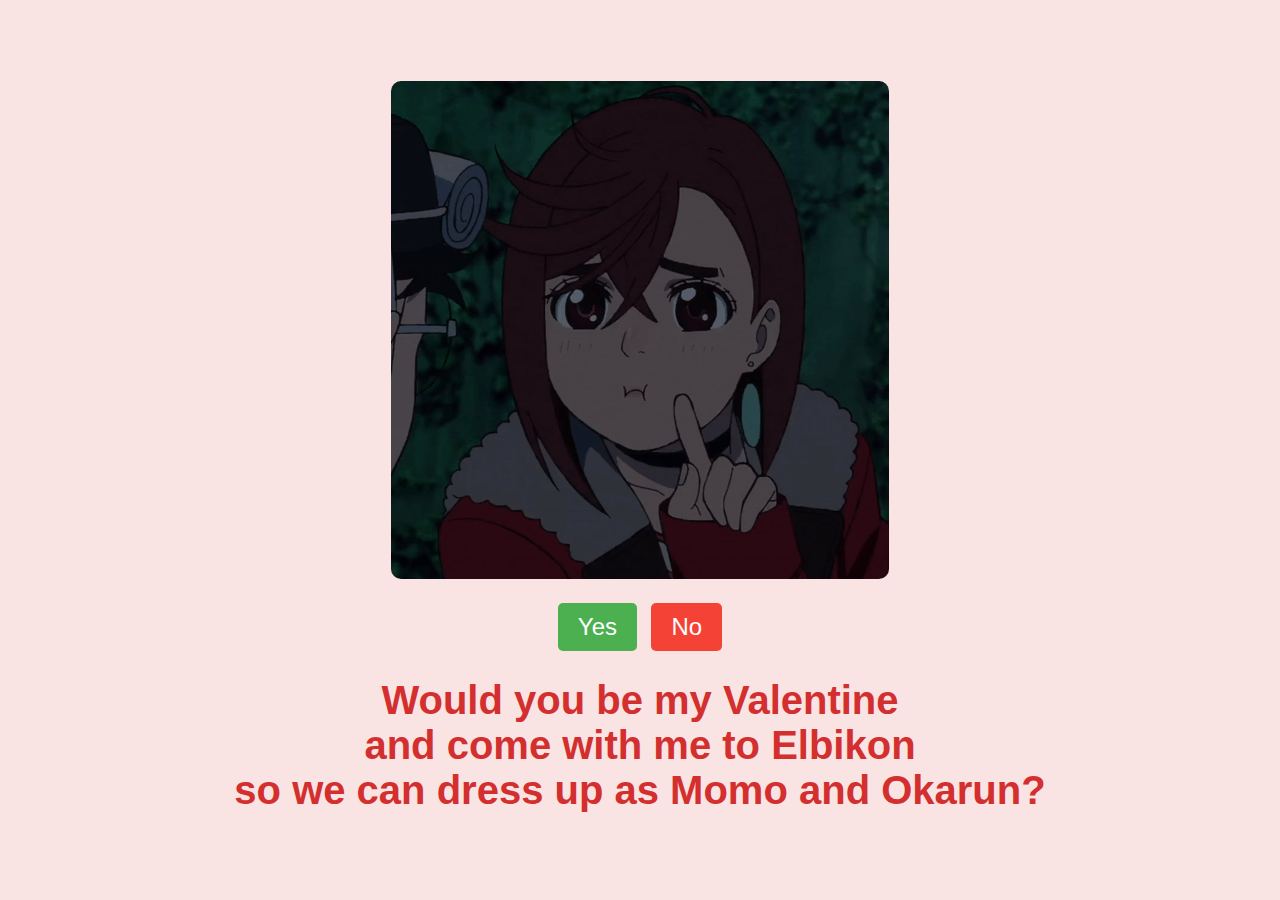
<file: index.html>
<!DOCTYPE html>
<html lang="en">
<head>
    <meta charset="UTF-8">
    <meta name="viewport" content="width=device-width, initial-scale=1.0">
    <title>Hi, cutie :3</title>
    <link rel="stylesheet" href="styles.css">
</head>
<body>
    <div class="container">
        <h1>Would you be my Valentine <br> and come with me to Elbikon </br> 
            so we can dress up as Momo and Okarun?</h1>
        <div class="buttons">
            <button class="yes-button" onclick="handleYesClick()">Yes</button>
            <button class="no-button" onclick="handleNoClick()">No</button>
        </div>
        <div class="gif_container">
            <img src="momo-ayase-puppy-dog-eyes.gif" alt="Cute GIF">
        </div>
    </div>
    <script src="script.js"></script>
</body>
</html>
</file>
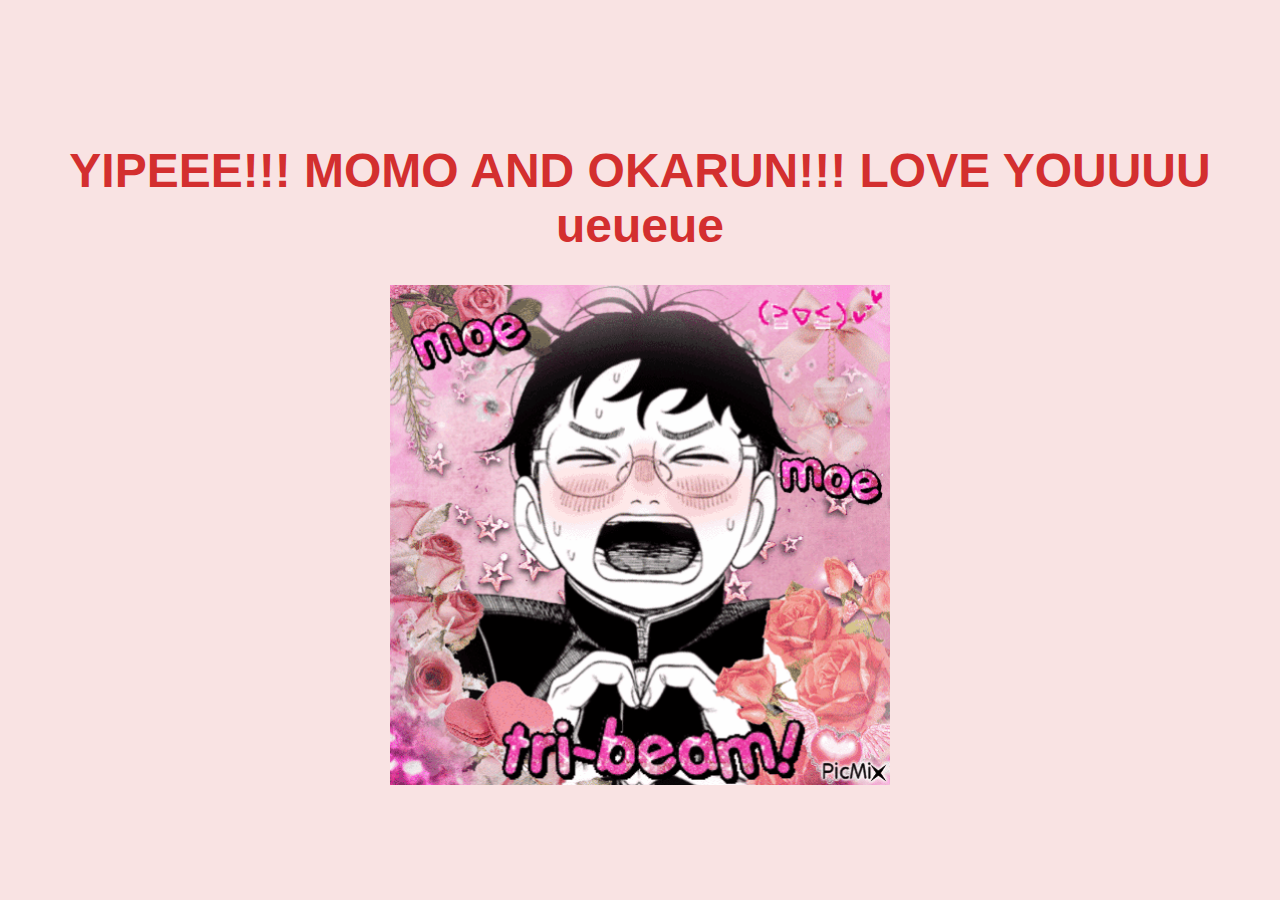
<file: yes_page.html>
<!DOCTYPE html>
<html lang="en">
<head>
    <meta charset="UTF-8">
    <meta name="viewport" content="width=device-width, initial-scale=1.0">
    <title>hehehe</title>
    <link rel="stylesheet" href="./yes_style.css">
</head>
<body>
    <div class="container">
        <h1 class="header_text">YIPEEE!!! MOMO AND OKARUN!!! LOVE YOUUUU ueueue</h1>
        <div class="gif_container">
            <img src="dandadan-okarun.gif">
        </div>
    </div>
</body>
</html>
</file>
<file: styles.css>
body {
    display: flex;
    justify-content: center;
    align-items: center;
    height: 100vh;
    margin: 0;
    background-color: #f9e3e3;
    font-family: 'Arial', sans-serif;
    flex-direction: column;
  }
  
  .container {
    text-align: center;
    display: flex;
    flex-direction: column-reverse;
  }
  
  h1 {
    font-size: 2.5em;
    color: #d32f2f;
  }
  
  .buttons {
    margin-top: 20px;
  }
  
  .yes-button {
    font-size: 1.5em;
    padding: 10px 20px;
    margin-right: 10px;
    background-color: #4caf50;
    color: white;
    border: none;
    border-radius: 5px;
    cursor: pointer;
  }
  
  .no-button {
    font-size: 1.5em;
    padding: 10px 20px;
    background-color: #f44336;
    color: white;
    border: none;
    border-radius: 5px;
    cursor: pointer;
  }
  
  .gif_container img {
    max-width: 100%;
    height: auto;
    border-radius: 10px;
    margin-top: 20px;
  }
</file>
<file: yes_style.css>
body {
    display: flex;
    justify-content: center;
    align-items: center;
    height: 100vh;
    margin: 0;
    background-color: #f9e3e3;
    font-family: 'Arial', sans-serif;
}

.container {
    text-align: center;
}

.header_text {
    font-size: 3em;
    color: #d32f2f;
}

.gif_container img {
    width: 100%; 
    max-width: 500px; 
    height: auto; 
}
</file>
